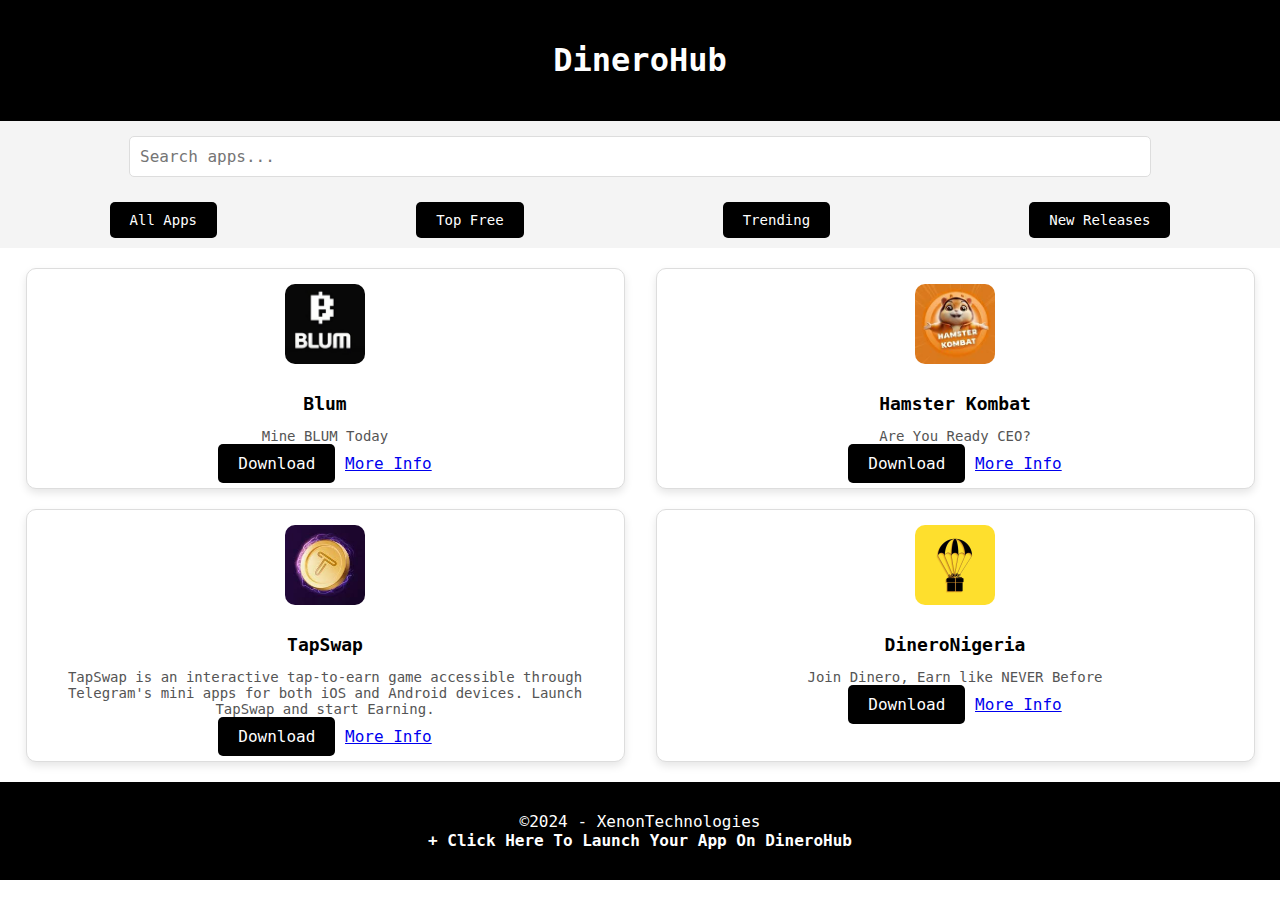
<file: index.html>
<!DOCTYPE html>
<html lang="en">
<head>
    <meta charset="UTF-8">
    <meta name="viewport" content="width=device-width, initial-scale=1.0">
    <title>DineroHub - Telegram App Store</title>
    <link rel="stylesheet" href="style.css">
</head>
<body>
    <header>
        <h1>DineroHub</h1>
    </header>

    <div class="search-bar">
        <input type="text" id="search-input" placeholder="Search apps...">
    </div>

    <div class="categories">
        <button class="category-btn" data-category="all">All Apps</button>
        <button class="category-btn" data-category="free">Top Free</button>
        <button class="category-btn" data-category="trending">Trending</button>
        <button class="category-btn" data-category="new">New Releases</button>
    </div>

    <div class="app-list" id="app-list">
        <!-- Dynamic app cards will be inserted here -->
    </div>

    <footer>
        &copy;2024 - XenonTechnologies<br>
        <a href="">&#43; Click Here To Launch Your App On DineroHub</a>
    </footer>
    <script src="script.js"></script>
</body>
</html>
</file>
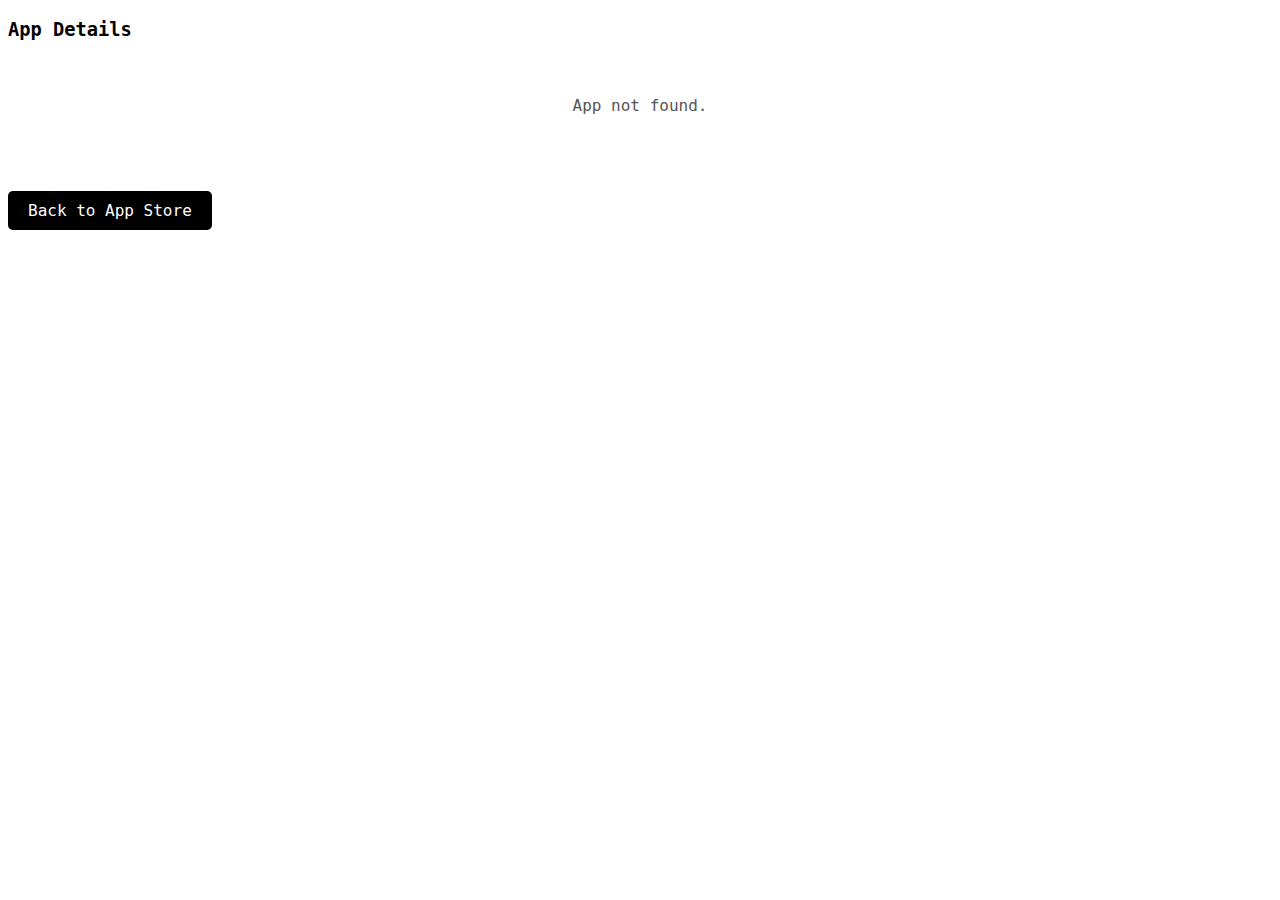
<file: app-details.html>
<!DOCTYPE html>
<html lang="en">
<head>
    <meta charset="UTF-8">
    <meta name="viewport" content="width=device-width, initial-scale=1.0">
    <title>App Details</title>
    <link rel="stylesheet" href="app.css">
</head>
<body>
    <header>
        <h3>App Details</h3>
    </header>

    <div id="app-details" class="app-details">
        <!-- App details will be dynamically populated here -->
    </div>

    <a href="index.html" class="back-btn">Back to App Store</a>

    <script src="script.js"></script>
</body>
</html>
</file>
<file: style.css>
/* Global Styles */
* {
    font-family: Oswald, calibri, monospace;
}

body {
    margin: 0;
    font-family: Arial, sans-serif;
    background-color: #fff;
    color: #000;
}

header {
    background-color: #000;
    color: #fff;
    padding: 20px;
    text-align: center;
}

.search-bar {
    padding: 15px;
    text-align: center;
    background-color: #f4f4f4;
}

.search-bar input {
    width: 80%;
    padding: 10px;
    border: 1px solid #ddd;
    border-radius: 5px;
    font-size: 16px;
}

.categories {
    display: flex;
    justify-content: space-around;
    padding: 10px;
    background-color: #f4f4f4;
}

.category-btn {
    background-color: #000;
    color: #fff;
    border: none;
    padding: 10px 20px;
    border-radius: 5px;
    font-size: 14px;
    cursor: pointer;
}

.category-btn:hover {
    background-color: #444;
}

.app-list {
    padding: 10px;
    display: flex;
    flex-wrap: wrap;
    justify-content: space-around;
}

.app-card {
    background-color: #fff;
    border: 1px solid #ddd;
    border-radius: 10px;
    width: 45%;
    margin: 10px 0;
    padding: 15px;
    box-shadow: 0 4px 8px rgba(0, 0, 0, 0.1);
    text-align: center;
    transition: transform 0.3s;
}

.app-card:hover {
    transform: scale(1.05);
}

.app-icon {
    width: 80px;
    height: 80px;
    margin-bottom: 10px;
    border-radius: 10px;
    object-fit: cover;
}

.app-card h2 {
    font-size: 18px;
    margin-bottom: 10px;
}

.app-card p {
    font-size: 14px;
    margin-bottom: 10px;
    color: #555;
}

.download-btn {
    background-color: #000;
    color: #fff;
    padding: 10px 20px;
    border-radius: 5px;
    text-decoration: none;
}

.download-btn:hover {
    background-color: #333;
}

footer {
    padding: 30px;
    text-align: center;
    color: white;
    background-color: black;
}

footer a {
    text-decoration: none;
    color: white;
    font-weight: bold;
}
</file>
<file: app.css>
/* App Details Page */
* {
    font-family: Oswald, calibri, monospace;
}

.app-details {
    padding: 20px;
    max-width: 600px;
    margin: 20px auto;
    text-align: center;
}

.app-details img {
    width: 150px;
    height: 150px;
    border-radius: 15px;
}

.app-details h2 {
    font-size: 24px;
    margin: 15px 0;
}

.app-details p {
    font-size: 16px;
    color: #555;
}

.back-btn {
    display: inline-block;
    background-color: #000;
    color: #fff;
    padding: 10px 20px;
    border-radius: 5px;
    text-decoration: none;
    margin-top: 20px;
}

.back-btn:hover {
    background-color: #333;
}
</file>
